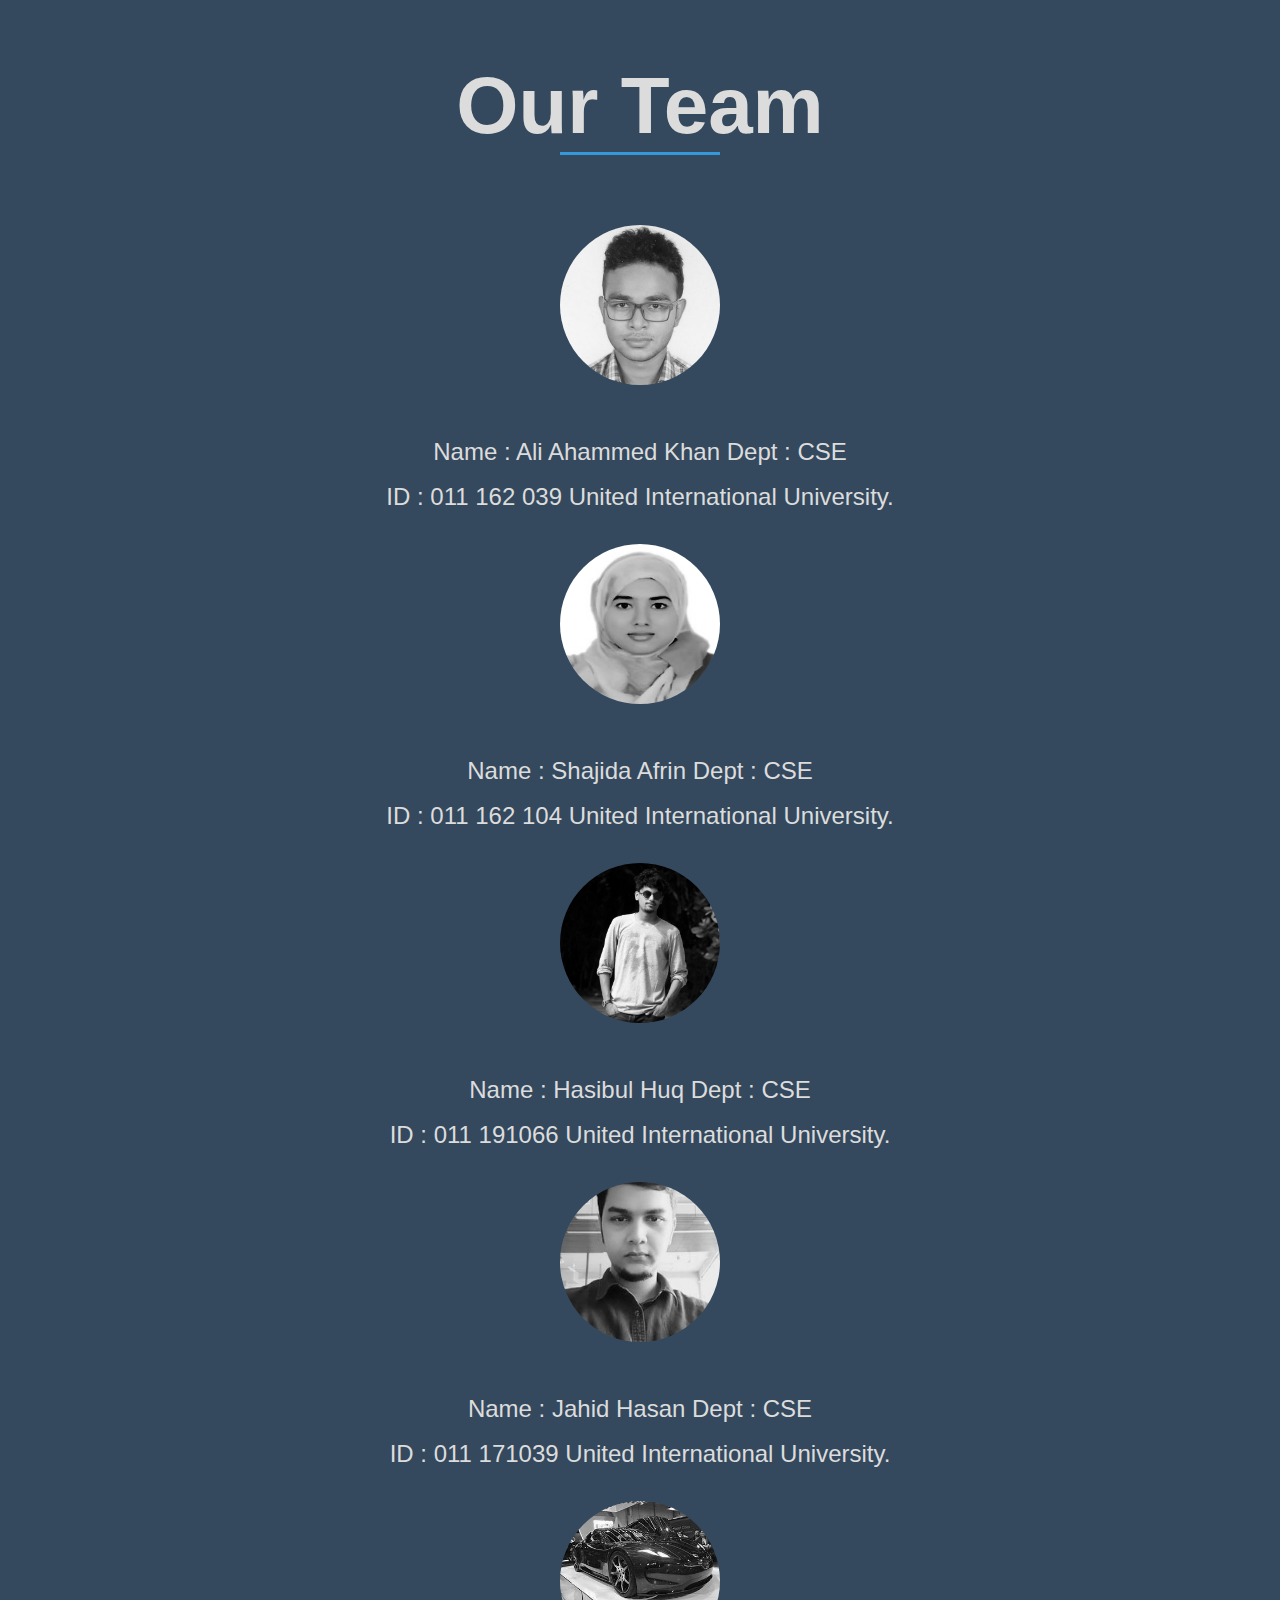
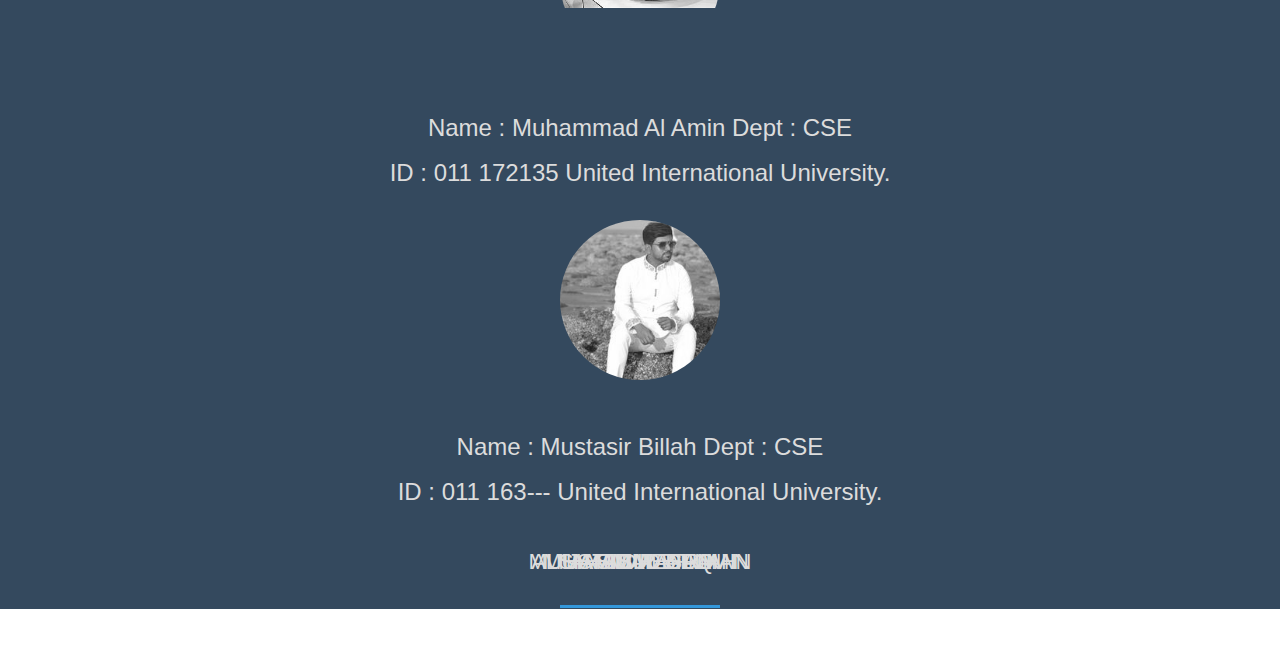
<file: about.html>
<!DOCTYPE html>
<html>
    <head>
        <meta charset="utf-8">
        <title>team section</title>
        <link rel="stylesheet" href="css/about.css">
    </head>
    <body>
        <div class="team-section">
            
            <h1>Our Team</h1>
            <span class="border"></span>
            
            <div class="ps">
                
                <div> 
				<a href="#p1"><img src="img/p1.jpg" alt=""></a> 
				 <p>
                    <font size="5" color="gainsboro">
                       Name : Ali Ahammed Khan  Dept : CSE <br>
					   ID   : 011 162 039 United International University.
                    </font>
                </p>
				</div>
				
				 <div> 
				<a href="#p2"><img src="img/p2.jpg" alt=""></a> 
				 <p>
                    <font size="5" color="gainsboro">
                        Name : Shajida Afrin  Dept : CSE <br>
                        ID   : 011 162 104 United International University.
                     </font>
                    
                </p>
				</div>
				
				 <div> 
				<a href="#p3"><img src="img/p3.jpg" alt=""></a> 
				 <p>
                    <font size="5" color="gainsboro">
                       Name : Hasibul Huq  Dept : CSE <br>
					   ID   : 011 191066 United International University.
                    </font>
                </p>
				</div>
				
				 <div> 
				<a href="#p4"><img src="img/p4.jpg" alt=""></a> 
				  <p>
                    <font size="5" color="gainsboro">
                       Name : Jahid Hasan Dept : CSE <br>
					   ID   : 011 171039 United International University.
                    </font>
                </p>
				</div>
				
				 <div> 
				<a href="#p5"><img src="img/p5.jpg" alt=""></a> 
				 <p>
                    <font size="5" color="gainsboro">
                       Name : Muhammad Al Amin Dept : CSE <br>
					   ID   : 011 172135 United International University.
                    </font>
                </p>
				</div>
				
				 <div> 
				<a href="#p6"><img src="img/p6.jpg" alt=""></a> 
				 <p>
                    <font size="5" color="gainsboro">
                       Name : Mustasir Billah Dept : CSE <br>
					   ID   : 011 163--- United International University.
                    </font>
                </p>
				</div>
               
                
            </div>
            
            <div class="section" id="p1">
                <span class="name">Ali Ahammed Khan</span>
                <span class="border"></span>
                <p>
                    <font size="5" color="gainsboro">
                       Name : Ali Ahammed Khan  Dept : CSE 
					   ID   : 011 162 039 United International University.
                    </font>
                </p>
                
            </div>
            
             <div class="section" id="p2">
                <span class="name">Shajida Afrin</span>
                <span class="border"></span>
                <p>
                    <font size="5" color="gainsboro">
                        Name : Shajida Afrin  Dept : CSE 
                        ID   : 011 162 104 United International University.
                     </font>
                    
                </p>
                
            </div>
              <div class="section" id="p3">
                <span class="name">Hasibul Huq</span>
                <span class="border"></span>
                <p>
                    <font size="5" color="gainsboro">
                       Name : Hasibul Huq  Dept : CSE 
					   ID   : 011 191066 United International University.
                    </font>
                </p>
                
            </div>
               
            <div class="section" id="p4">
                <span class="name">Jahid Hasan</span>
                <span class="border"></span>
                <p>
                    <font size="5" color="gainsboro">
                       Name : Jahid Hasan Dept : CSE 
					   ID   : 011 171039 United International University.
                    </font>
                </p>
                
            </div>

             <div class="section" id="p5">
                <span class="name">Muhammad Al Amin</span>
                <span class="border"></span>
                <p>
                    <font size="5" color="gainsboro">
                       Name : Muhammad Al Amin Dept : CSE 
					   ID   : 011 172135 United International University.
                    </font>
                </p>
                
            </div>

             <div class="section" id="p6">
                <span class="name">Mustasir Billah</span>
                <span class="border"></span>
                <p>
                    <font size="5" color="gainsboro">
                       Name : Mustasir Billah Dept : CSE 
					   ID   : 011 163--- United International University.
                    </font>
                </p>
                
            </div>
              
            
        </div>
    </body>
</html>
</file>
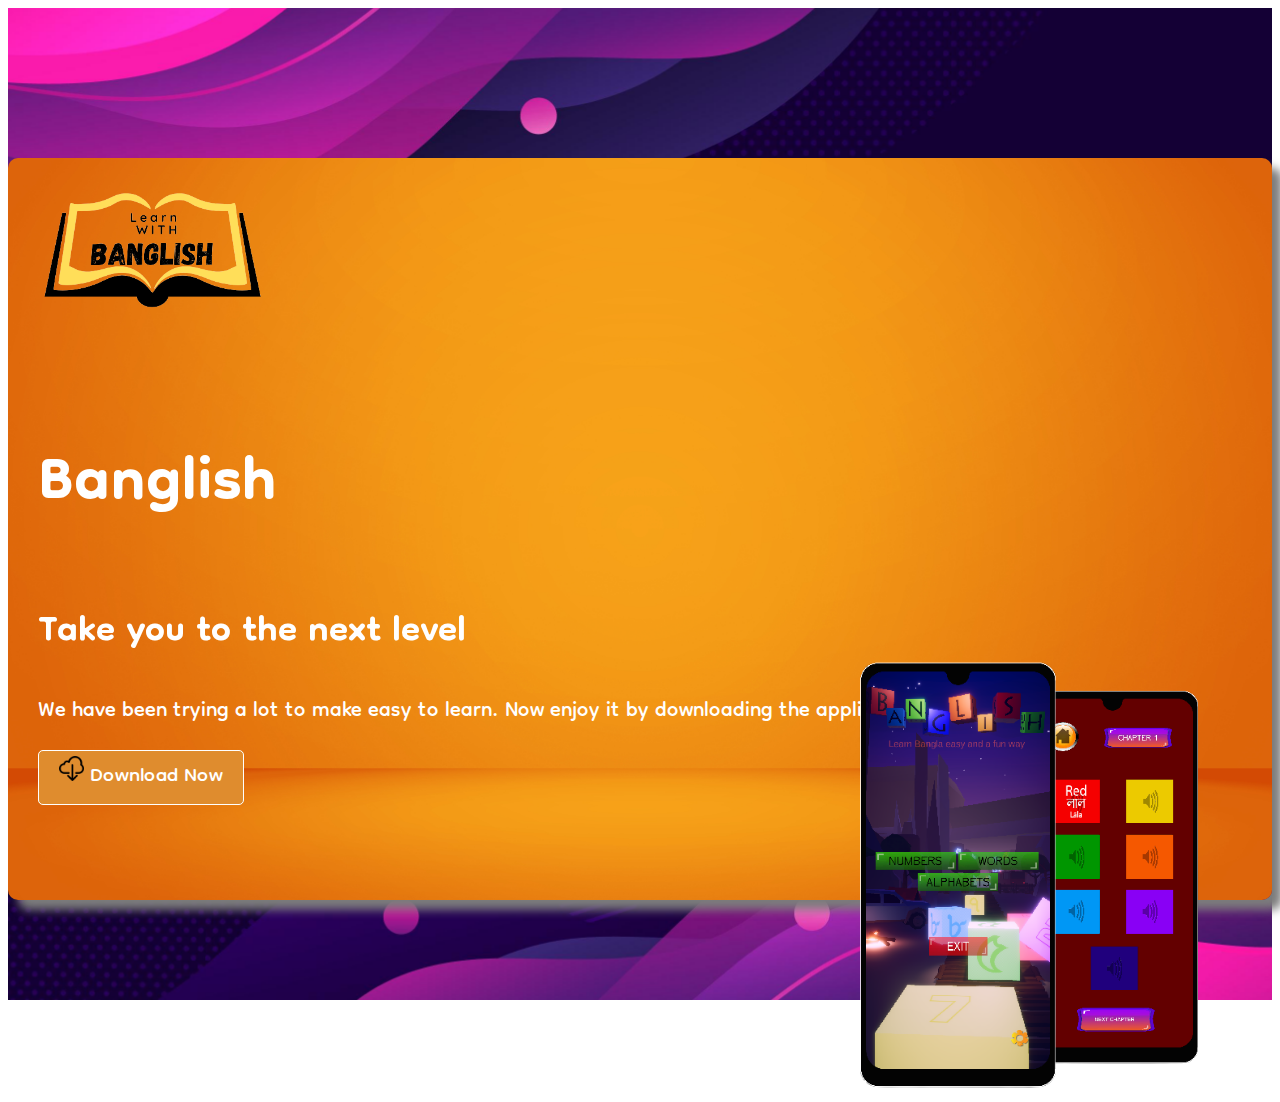
<file: download.html>
<!doctype html>
<html lang="en">
  <head>
    <!-- Required meta tags -->
    <meta charset="utf-8">
    <meta name="viewport" content="width=device-width, initial-scale=1">

    <!-- Bootstrap CSS -->
    <link href="https://cdn.jsdelivr.net/npm/bootstrap@5.0.2/dist/css/bootstrap.min.css" rel="stylesheet" integrity="sha384-EVSTQN3/azprG1Anm3QDgpJLIm9Nao0Yz1ztcQTwFspd3yD65VohhpuuCOmLASjC" crossorigin="anonymous">

    <link rel="preconnect" href="https://fonts.googleapis.com">
    <link rel="preconnect" href="https://fonts.gstatic.com" crossorigin>
    <link href="https://fonts.googleapis.com/css2?family=Dongle:wght@300;400;700&display=swap" rel="stylesheet">

    <link rel="stylesheet" href="css/download.css">
    <title>Download Banglish</title>
  </head>
  <style>
     
  </style>
  <body>
    <div id="download">
        <div class="container bg_new">
            <div class="logo_portion">
                <div class="logo">
                    <img src="img/logo.png" alt="" width="250px">
                </div> <br> <br>
                <div class="row">
                    <div class="col-md-6">
                        <div class="details">
                            <h1>Banglish</h1>
                            <h4>Take you to the next level</h4>
                            <p>We have been trying a lot to make easy to learn. Now enjoy it by downloading the application today.</p>
                            <a href=""> <img src="img/cloud-computing.png" alt="" width="25px"> Download Now</a>
                        </div>
                    </div>
                    <div class="col-md-6">
                        <div class="img">
                            <div class="img1">
                                <img src="img/2.png" alt="" height="400px">
                            </div>
                            <div class="img2">
                                <img src="img/1.png" alt="" height="450px">
                            </div>
                        </div>
                    </div>
                    
                </div>
            </div>
        </div>
    </div>

    
    <script src="https://cdn.jsdelivr.net/npm/@popperjs/core@2.9.2/dist/umd/popper.min.js" integrity="sha384-IQsoLXl5PILFhosVNubq5LC7Qb9DXgDA9i+tQ8Zj3iwWAwPtgFTxbJ8NT4GN1R8p" crossorigin="anonymous"></script>
    <script src="https://cdn.jsdelivr.net/npm/bootstrap@5.0.2/dist/js/bootstrap.min.js" integrity="sha384-cVKIPhGWiC2Al4u+LWgxfKTRIcfu0JTxR+EQDz/bgldoEyl4H0zUF0QKbrJ0EcQF" crossorigin="anonymous"></script>
   
  </body>
</html>
</file>
<file: css/about.css>
*{
    margin: 0;
    padding: 0;
    font-family: sans-serif;
}
.team-section{
    overflow: hidden;
    text-align: center;
    background: #34495e;
    padding: 60px;
    height: 20h;
}

.team-section{
    text-transform: full-width;
    margin-bottom: 60px;
    color: gainsboro;
    font-size: 40px;
}

.border{
    display: block;
    margin: auto;
    width: 160px;
    height: 3px;
    background: #3498db;
    margin-bottom: 40px;
}

.ps{
    margin-bottom: 40px;
}

.ps a{
    display: inline-block;
    margin: 30px;
    width: 160px;
    height: 160px;
    overflow: hidden;
    border-radius: 50%;
}

.ps a img{
    width: 100%;
    filter: grayscale(100%);
    transition: 0.4s all;
}

.ps a:hover > img{
    filter: none;
}

.section{
    width: 1000px;
    margin: auto;
    color: gainsboro;
    text-align: justify;
    height: 0;
    
}




.name{
    display: block;
    margin-bottom: 30px;
    text-align: center;
    text-transform: uppercase;
    font-size: 22px;
}
</file>
<file: css/download.css>
#download{
    background: url(../img/bg.jpg);
    background-repeat: no-repeat;
    background-position: center;
    background-size: cover;
    padding-top:100px;
    padding-top:50px;
    padding-bottom:100px;
}
.logo{
    position: relative;
    top: 30;
}
.details{
    color:white;
    margin-left: 30px;
    font-family: 'Dongle', sans-serif;
    
}
.details h1{
    font-family: 'Dongle', sans-serif;
    font-size: 6rem;
    margin-bottom: -38px;
}
.details h4{
    font-family: 'Dongle', sans-serif;
    font-size: 3.5rem;
    margin-bottom: -5px
}
.details p{
    font-family: 'Dongle', sans-serif;
    font-size: 2rem;
    line-height: 25px;
    margin-bottom: 30px;
}
.details a{
    margin-top: 10px;
    text-decoration: none;
    font-size: 31px;
    padding: 4px 20px;
    border: 0.5px solid white;
    border-radius: 5px;
    background-color: rgb(223, 140, 46);
    color: white;
}
.logo{
    padding-top: 30px;
    margin-left: 30px;
}
.bg_new{
    margin-top: 100px;
    background: url(../img/bg2.jpg);
    background-repeat: no-repeat;
    background-position: center;
    background-size: cover;
    padding-bottom: 100px;
    border-radius: 10px;
    box-shadow: 10px 10px 10px rgb(124, 124, 124);
}
.img{
    position: relative;
}
.img1{
    position: absolute;
    top: -122px;
    right: 49px;
    
}
.img2{
    position: absolute;
    top: -152px;
    right: 201px;
    
}
</file>
